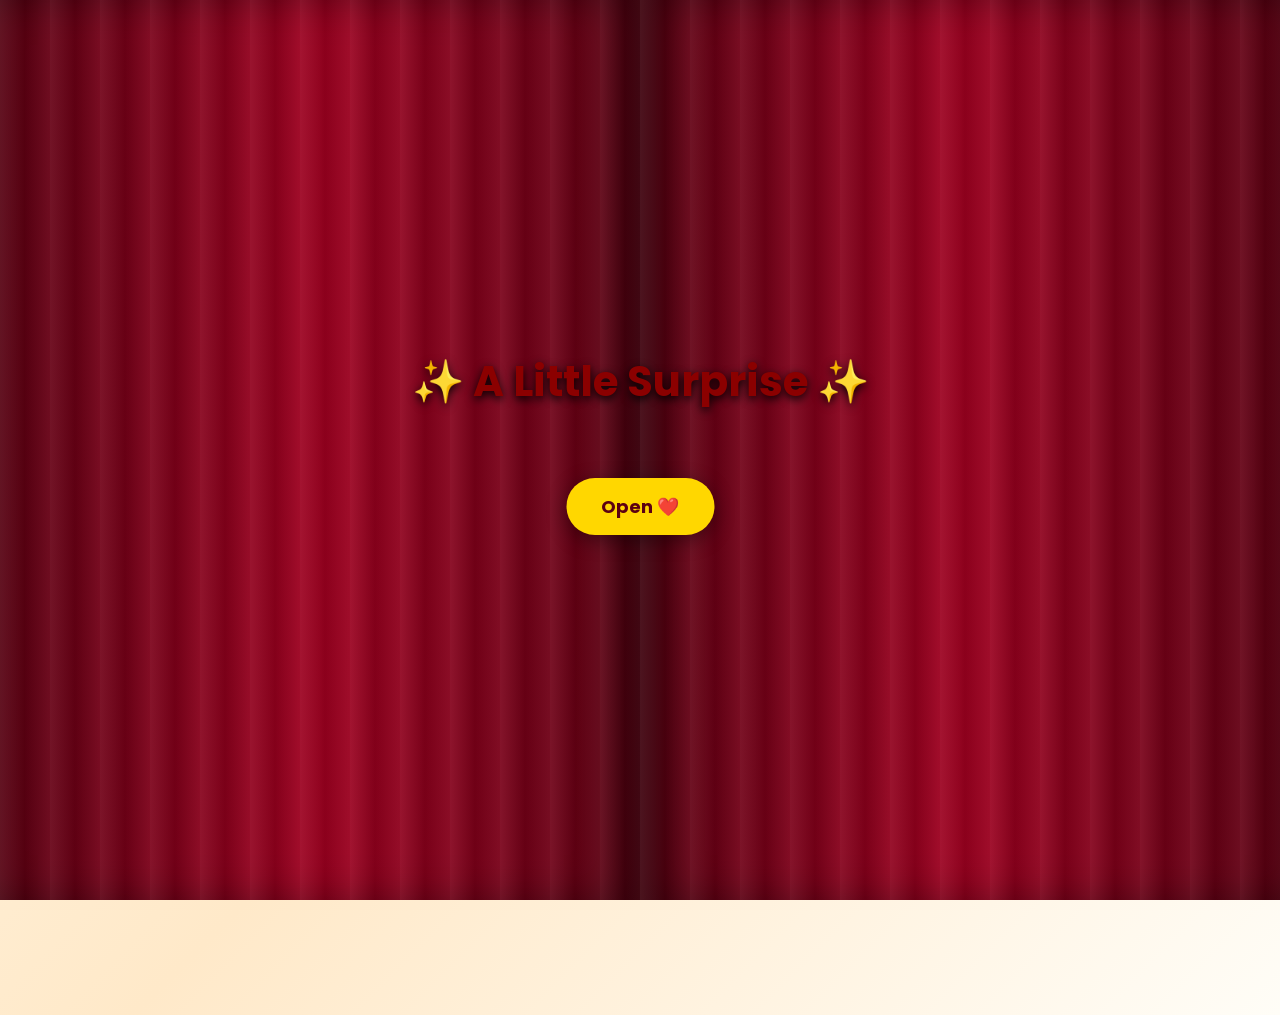
<file: index.html>
<!DOCTYPE html>
<html lang="en">
<head>
    <meta charset="UTF-8">
    <meta name="viewport" content="width=device-width, initial-scale=1.0">
    <title>Happy Raksha Bandhan</title>

    <link rel="stylesheet" href="style.css">

    <link href="https://fonts.googleapis.com/css2?family=Poppins:wght@300;400;600;700&display=swap" rel="stylesheet">
</head>
<body>
    <!-- Curtain -->
<div id="curtain">

    <div class="curtain-left"></div>
    <div class="curtain-right"></div>

    <div class="curtain-content">
        <h1>✨ A Little Surprise ✨</h1>
        <button onclick="openCurtain()">Open ❤️</button>
    </div>

</div>

<div class="background"></div>

<div class="container">

    <div class="oval">
        <img src="rakhi.jpg" alt="Rakhi">
    </div>

    <h1>🪔 Happy Raksha Bandhan 🪔</h1>

    <h2>To My Wonderful Brother ❤️</h2>

    <p>
        A bond tied with love,<br>
        respect and endless memories.
    </p>

    <button onclick="openSurprise()">
        🎁 Open Surprise
    </button>

</div>

<script src="script.js"></script>

</body>
</html>
</file>
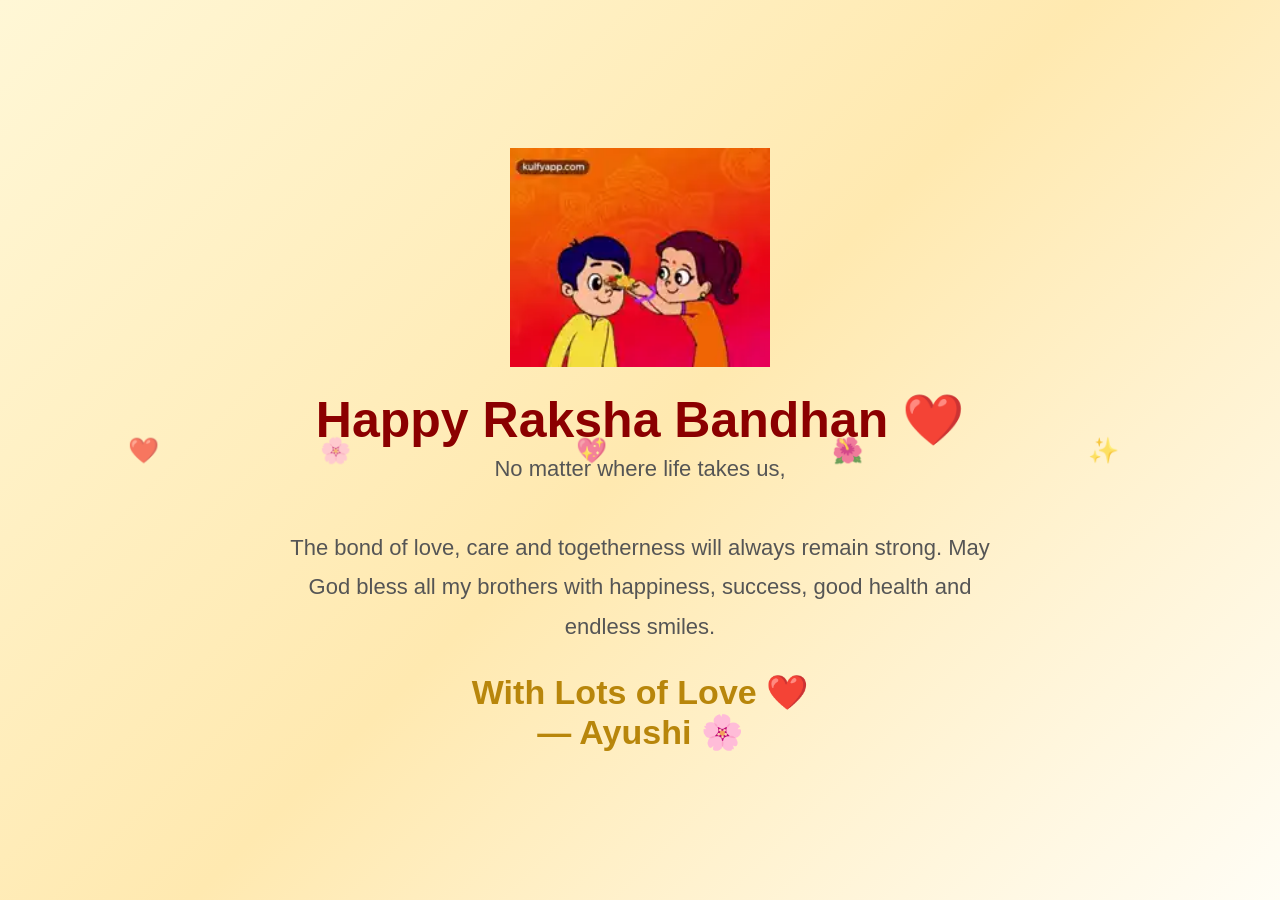
<file: celebration.html>
<!DOCTYPE html>
<html lang="en">
<head>
<meta charset="UTF-8">
<meta name="viewport" content="width=device-width, initial-scale=1.0">
<title>Happy Raksha Bandhan ❤️</title>

<link rel="stylesheet" href="style.css">

<style>
body{
margin:0;
display:flex;
justify-content:center;
align-items:center;
height:100vh;
background:linear-gradient(135deg,#fff7d6,#ffe9b0,#fffdf5);
overflow:hidden;
font-family:Poppins,sans-serif;
}

.box{
text-align:center;
padding:20px;
animation:fade 2s;
}

.box img{
width:260px;
animation:float 3s infinite ease-in-out;
}

h1{
color:#8B0000;
font-size:50px;
margin-top:20px;
}

p{
font-size:22px;
color:#555;
line-height:1.8;
max-width:700px;
margin:auto;
}

h2{
margin-top:25px;
color:#b8860b;
}

@keyframes float{
0%{transform:translateY(0);}
50%{transform:translateY(-15px);}
100%{transform:translateY(0);}
}

@keyframes fade{
from{
opacity:0;
transform:scale(.8);
}
to{
opacity:1;
transform:scale(1);
}
}

/* Floating Hearts */

.heart{
position:absolute;
font-size:25px;
animation:up 8s linear infinite;
opacity:.7;
}

@keyframes up{
0%{
transform:translateY(100vh);
opacity:0;
}
100%{
transform:translateY(-120px);
opacity:1;
}
}
</style>

</head>

<body>

<div class="heart" style="left:10%;">❤️</div>
<div class="heart" style="left:25%;animation-delay:2s;">🌸</div>
<div class="heart" style="left:45%;animation-delay:4s;">💖</div>
<div class="heart" style="left:65%;animation-delay:1s;">🌺</div>
<div class="heart" style="left:85%;animation-delay:3s;">✨</div>

<div class="box">

<img src="rakhi2.webp" alt="Rakhi">

<h1>Happy Raksha Bandhan ❤️</h1>

<p>
No matter where life takes us,<br><br>

The bond of love, care and togetherness
will always remain strong.

May God bless all my brothers
with happiness, success,
good health and endless smiles.

</p>

<h2>With Lots of Love ❤️<br>— Ayushi 🌸</h2>

</div>

</body>
</html>
</file>
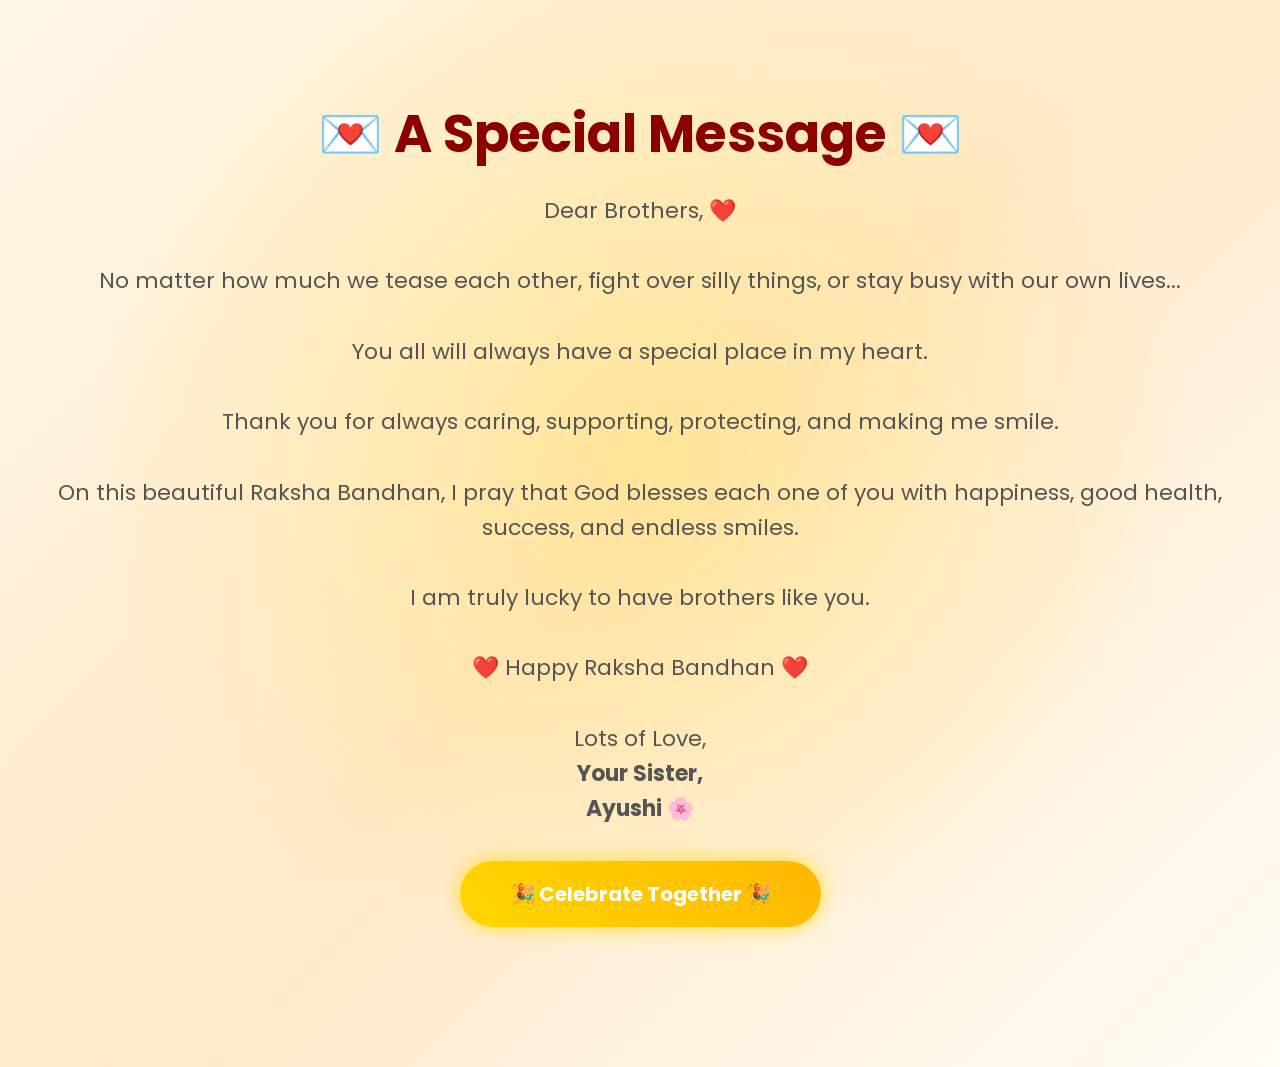
<file: message.html>
<!DOCTYPE html>
<html lang="en">
<head>
    <meta charset="UTF-8">
    <meta name="viewport" content="width=device-width, initial-scale=1.0">
    <title>Happy Raksha Bandhan ❤️</title>

    <link rel="stylesheet" href="style.css">

    <link href="https://fonts.googleapis.com/css2?family=Poppins:wght@300;400;600;700&display=swap" rel="stylesheet">
</head>

<body>

<div class="background"></div>

<div class="container">

    <h1>💌 A Special Message 💌</h1>

    <div class="letter">

        <p>

            Dear Brothers, ❤️

            <br><br>

            No matter how much we tease each other,
            fight over silly things,
            or stay busy with our own lives...

            <br><br>

            You all will always have a special place in my heart.

            <br><br>

            Thank you for always caring,
            supporting,
            protecting,
            and making me smile.

            <br><br>

            On this beautiful Raksha Bandhan,
            I pray that God blesses each one of you
            with happiness,
            good health,
            success,
            and endless smiles.

            <br><br>

            I am truly lucky
            to have brothers like you.

            <br><br>

            ❤️ Happy Raksha Bandhan ❤️

            <br><br>

            Lots of Love,

            <br>

            <b>Your Sister,<br>Ayushi 🌸</b>

        </p>

    </div>

    <button onclick="window.location.href='celebration.html'">
🎉 Celebrate Together 🎉
</button>

</div>

</body>
</html>
</file>
<file: style.css>
*{
    margin:0;
    padding:0;
    box-sizing:border-box;
    font-family:'Poppins',sans-serif;
}

body{
    min-height:100vh;
    display:flex;
    justify-content:center;
    align-items:center;
    background:linear-gradient(135deg,#FFF8E7,#FFE9C9,#FFFDF7);
    overflow-y:auto;
    overflow-x:hidden;
    padding:40px 0;
}

/* Background Glow */
.background{
    position:fixed;
    top:0;
    left:0;
    width:100%;
    height:100%;
    background:radial-gradient(circle,rgba(255,215,0,.25),transparent 70%);
    animation:glow 5s infinite alternate;
    z-index:0;
}

@keyframes glow{
    from{transform:scale(1);}
    to{transform:scale(1.15);}
}

.container{
    position:relative;
    z-index:2;
    text-align:center;
    padding:30px 20px 60px;
    width:100%;
}

.oval{
    width:340px;
    height:450px;
    margin:auto;
    border-radius:50%;
    overflow:hidden;
    border:8px solid gold;
    background:#fff;
    box-shadow:0 0 35px rgba(255,215,0,.8);
    animation:float 3s ease-in-out infinite;
}

.oval img{
    width:100%;
    height:100%;
    object-fit:contain;
}

@keyframes float{
    0%{transform:translateY(0);}
    50%{transform:translateY(-12px);}
    100%{transform:translateY(0);}
}

h1{
    margin-top:25px;
    color:#8B0000;
    font-size:52px;
    font-weight:bold;
}

h2{
    margin-top:10px;
    color:#C89A00;
    font-size:34px;
}

p{
    margin-top:20px;
    font-size:22px;
    color:#555;
    line-height:1.6;
}

button{
    margin-top:35px;
    margin-bottom:40px;
    padding:18px 50px;
    font-size:20px;
    border:none;
    border-radius:40px;
    background:linear-gradient(45deg,#FFD700,#FFB800);
    color:white;
    font-weight:bold;
    cursor:pointer;
    transition:.3s;
    box-shadow:0 0 20px rgba(255,215,0,.8);
}

button:hover{
    transform:scale(1.08);
    box-shadow:0 0 35px gold;
}

/* Mobile */

@media(max-width:768px){

body{
    padding:20px 0;
}

.container{
    padding:20px 15px 50px;
}

.oval{
    width:240px;
    height:320px;
}

h1{
    font-size:34px;
}

h2{
    font-size:24px;
}

p{
    font-size:17px;
}

button{
    width:90%;
    font-size:18px;
    padding:15px;
}

}
.loading{
    height:100vh;
    display:flex;
    flex-direction:column;
    justify-content:center;
    align-items:center;
    background:linear-gradient(135deg,#fff8e7,#ffe9c9,#fffdf7);
}

.loading img{
    width:260px;
}

.loading h1{
    color:#8B0000;
    margin-top:20px;
    font-size:40px;
}

.loading p{
    font-size:22px;
    color:#555;
    margin-top:10px;
}
/* ================= CURTAIN ================= */

#curtain {
    position: fixed;
    top: 0;
    left: 0;
    width: 100%;
    height: 100vh;
    z-index: 9999;
    overflow: hidden;
    background: #4b0010;
}

/* Left Curtain */
.curtain-left {
    position: absolute;
    left: 0;
    top: 0;
    width: 50%;
    height: 100%;
    background: linear-gradient(
        to right,
        #5c0012,
        #a00020,
        #5c0012
    );
    box-shadow: inset -20px 0 40px rgba(0,0,0,0.4);
    transition: transform 1.8s ease-in-out;
}

/* Right Curtain */
.curtain-right {
    position: absolute;
    right: 0;
    top: 0;
    width: 50%;
    height: 100%;
    background: linear-gradient(
        to left,
        #5c0012,
        #a00020,
        #5c0012
    );
    box-shadow: inset 20px 0 40px rgba(0,0,0,0.4);
    transition: transform 1.8s ease-in-out;
}

/* Curtain folds */
.curtain-left::before,
.curtain-right::before {
    content: "";
    position: absolute;
    width: 100%;
    height: 100%;
    background: repeating-linear-gradient(
        90deg,
        rgba(255,255,255,0.08) 0px,
        rgba(0,0,0,0.12) 25px,
        rgba(255,255,255,0.05) 50px
    );
}

/* Text on curtain */
.curtain-content {
    position: absolute;
    z-index: 10;
    top: 50%;
    left: 50%;
    transform: translate(-50%, -50%);
    text-align: center;
    color: white;
    transition: opacity 0.5s;
}

.curtain-content h1 {
    font-size: 42px;
    margin-bottom: 30px;
    text-shadow: 0 3px 10px black;
}

/* Button */
.curtain-content button {
    padding: 15px 35px;
    border: none;
    border-radius: 30px;
    background: #ffd700;
    color: #5c0012;
    font-size: 18px;
    font-weight: bold;
    cursor: pointer;
    box-shadow: 0 5px 20px rgba(0,0,0,0.4);
    transition: 0.3s;
}

.curtain-content button:hover {
    transform: scale(1.08);
}

/* When opened */
#curtain.open .curtain-left {
    transform: translateX(-100%);
}

#curtain.open .curtain-right {
    transform: translateX(100%);
}

#curtain.open .curtain-content {
    opacity: 0;
    pointer-events: none;
}

/* Remove curtain after animation */
#curtain.hide {
    display: none;
}
</file>
